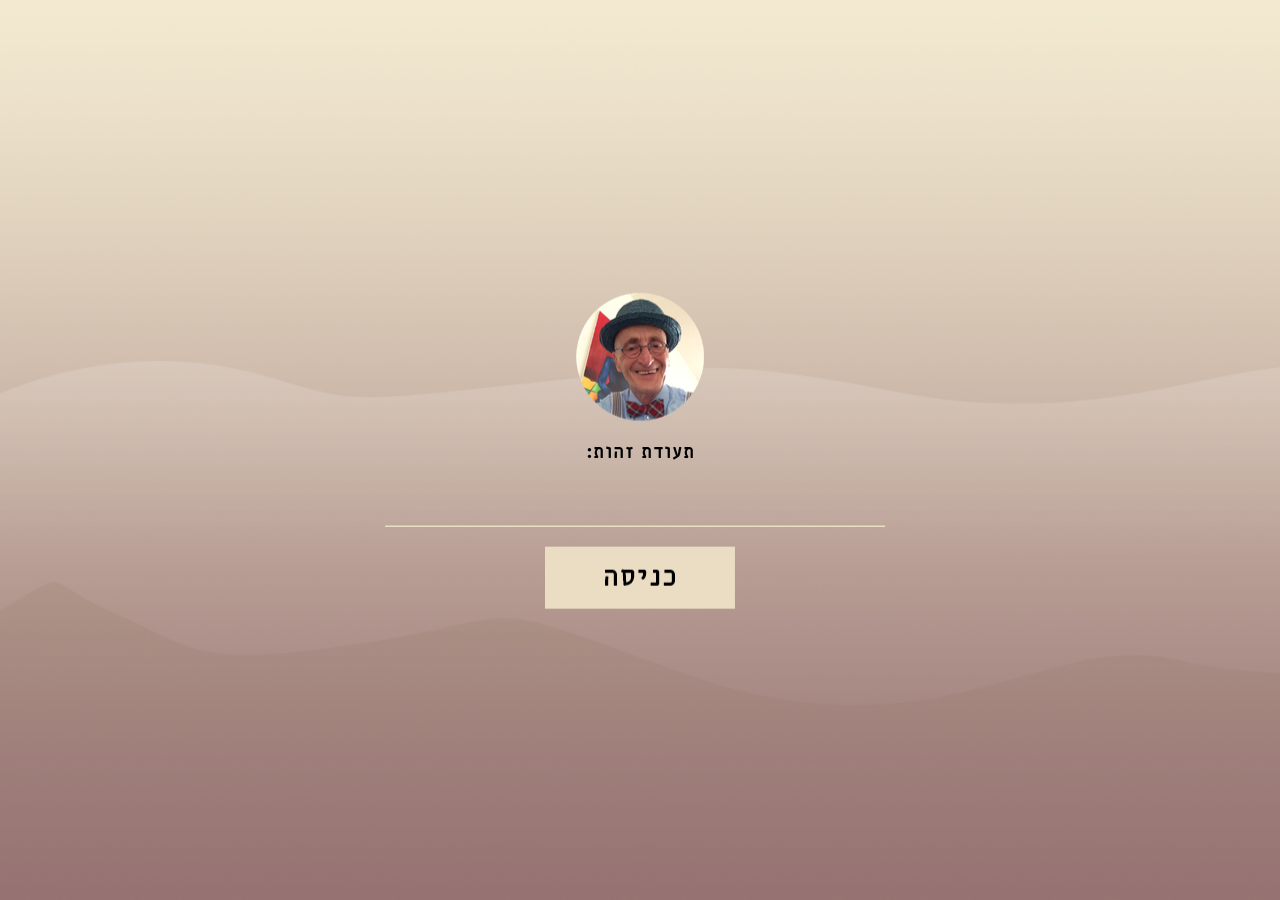
<file: files/finalProject/index.html>
<HTML>
<HEAD>
    <meta charset="utf-8">
    <TITLE>IRemember</TITLE>
    <LINK rel="stylesheet" type="text/css" href='style.css'>
</HEAD>
<BODY>
    <SCRIPT src='main.js'></SCRIPT>
</BODY>
</HTML>
</file>
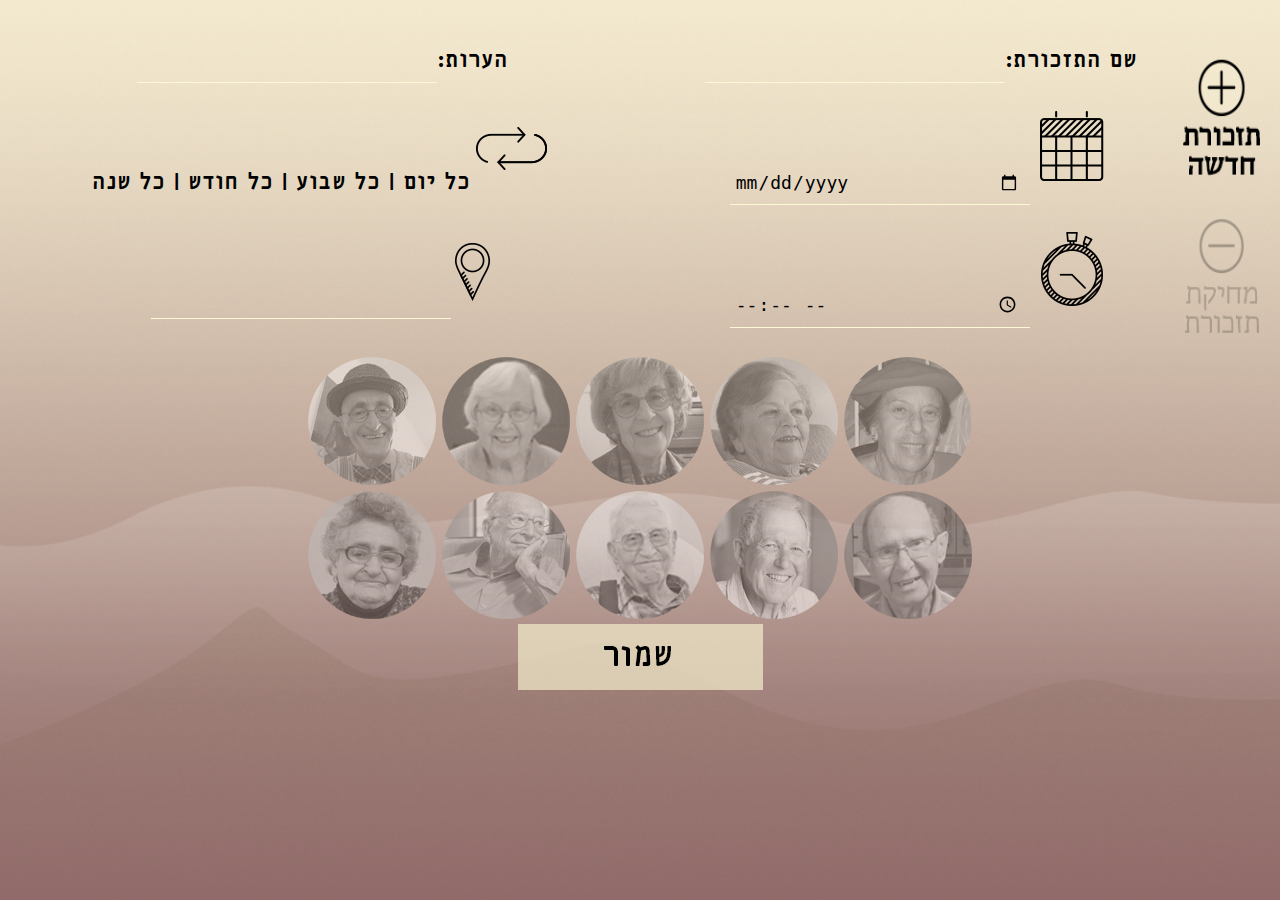
<file: files/finalProject/manager.html>
<HTML>
<HEAD>
    <TITLE>iRemember</TITLE>
    <meta charset="utf-8">
    <LINK rel="stylesheet" type="text/css" href='style_managers.css'></LINK>
</HEAD>
<BODY>
<SCRIPT src='managerPage.js'></SCRIPT>
</BODY>
</HTML>
</file>
<file: files/finalProject/style.css>
body {
    background: url("babkground.png") fixed no-repeat;
    background-size:100% 100%;
}

h1
{
    font-family: Impact, Charcoal, sans-serif;
    text-shadow: -5px 3px 3px white;
    text-align: center;
    font-size: 80pt;
    position: relative;
    bottom: -10px;
    
}

h3
{
    color: green;
}


#myBackground
{
  width: 100%;
  position: absolute;
  top: 0;
  left: 0;
}

#addEventScreenVertical{
    float:left;
    width: 10%;
    text-align: center;
    margin: 10px 0px 0px 30px;
}



#fullName
{
    font-size: 16px;
    color: white;
}

#studies
{
    color: white;
}

#myId
{
    color: white;
}

#favoritePage
{
    color: #DF7401;
}

#interestingTitle
{
    color: yellow;
    font-family: arial;
}

#interesting
{
    color: yellow;
    font-style: italic;
}


#login
{
    font-size: 16pt;
    width: 400px;
    height: 250px;
    border: 6px solid blue;
    text-align: center
}

button
{
    background: none;
    border: none;
}

@font-face {
    font-family: 'ArbelHagilda_Bold'; /*a name to be used later*/
    src: url('ArbelHagilda_Bold.otf'); /*URL to font*/
}


#divVertical
{
    float: left;
    width: 10%;
    text-align: center;
    margin: 10px 0px 0px 30px;
}


#div1
{
    font-family: 'ArbelHagilda_Bold';
    /*//text-shadow: -5px 3px 3px white;*/
    text-align: center;
    font-size: 30pt;
    /*position: relative;*/
    float: left;
    width: 80%;
    margin: 10px 0px 0px 0px;
    /*margin: auto;*/
    /*box-sizing: border-box;*/
    /*//bottom: -10px;*/
    /*alignment: center;*/
}

#addEventScreen
{
    font-family: 'ArbelHagilda_Bold';
    /*//text-shadow: -5px 3px 3px white;*/
    /*text-align: center;*/
    font-size: 20pt;
    /*position: relative;*/
    float: left;
    width: 80%;
    margin: 10px 0px 0px 0px;
}

#divClock{
    font-family: 'ArbelHagilda_Bold';
    /*//text-shadow: -5px 3px 3px white;*/
    text-align: center;
    font-size: 50pt;
    position: relative;
    /*//bottom: -10px;*/
}

#eventForm
{
    text-align: right;
    margin-right: 50px;
}

#calculator
{
    font-size: 20pt;
    width: 185px;
    height: 180px;
    border: 3px solid blue;
    position: relative;
}

input
{
    /*border: 1px solid blue;*/
    margin-right: 10px;
    width: 50%;
    background: none;
    border: none;
    direction: rtl;

}

tr{
    text-align: center;
    font-size: 20pt;
    background-color: #EAE1CD;

}

table
{
    text-align: center;
    margin: auto;
    width: 1000px;
    height: 500px;
    /*background-color: #EAE1CD;*/
    border-spacing: 5px;
    /*border-collapse: separate;*/
}

#buCalc
{
    color: white;
    width: 30px;
    height: 30px;
    text-align: center;
    background: black;
    font-weight: bold;
    font-size: 15pt;
}



.select_menu {
    width: 100px;
    height: 28px;
    background-color: buttonface;
    border: 1px solid red;
    border-radius: 10px;
    color: red;
}

.text_menu {
    width: 400px;
    height: 28px;
    background-color: buttonface;
    border: 1px solid red;
    border-radius: 10px;
    color: blue;
}




* { box-sizing:border-box; }

/* basic stylings ------------------------------------------ */
/*body                 { background:url(http://scotch.io/wp-content/uploads/2014/07/61.jpg); }*/
/*!*.container      {*!*/
    /*!*font-family:'Roboto';*!*/
    /*!*width:600px;*!*/
    /*!*margin:30px auto 0;*!*/
    /*!*display:block;*!*/
    /*!*background:#FFF;*!*/
    /*!*padding:10px 50px 50px;*!*/
/*!*}*!*/
/*h2       {*/
    /*text-align:center;*/
    /*margin-bottom:50px;*/
/*}*/
/*h2 small {*/
    /*font-weight:normal;*/
    /*color:#888;*/
    /*display:block;*/
/*}*/
/*.footer     { text-align:center; }*/
/*.footer a  { color:#53B2C8; }*/

/* form starting stylings ------------------------------- */
.group            {
    position:relative;
    margin-bottom:0px;
}
input               {
    font-size:18px;
    padding:10px 10px 10px 5px;
    /*display:block;*/
    width:500px;
    border:none;
    border-bottom:1px solid #FDF9D5;
    opacity: 70;
}
/*input:focus         { outline:none; }*/

/* LABEL ======================================= */
label                {
    color:#999;
    font-size:18px;
    font-weight:normal;
    position:absolute;
    pointer-events:none;
    left:5px;
    top:10px;
    transition:0.2s ease all;
    -moz-transition:0.2s ease all;
    -webkit-transition:0.2s ease all;
}

/* active state */
input:focus ~ label, input:valid ~ label        {
    top:-20px;
    font-size:14px;
    color:#5264AE;
}

/*!* BOTTOM BARS ================================= *!*/
/*.bar    { position:relative; display:block; width:300px; }*/
/*.bar:before, .bar:after     {*/
    /*content:'';*/
    /*height:2px;*/
    /*width:0;*/
    /*bottom:1px;*/
    /*position:absolute;*/
    /*background:#5264AE;*/
    /*transition:0.2s ease all;*/
    /*-moz-transition:0.2s ease all;*/
    /*-webkit-transition:0.2s ease all;*/
/*}*/

/*.bar:before {*/
    /*left:50%;*/
/*}*/
/*.bar:after {*/
    /*right:50%;*/
/*}*/

/* active state */
input:focus ~ .bar:before, input:focus ~ .bar:after {
    width:50%;
}

#saveEvent
{
    margin-right: 200px;
    /*box-sizing: border-box;*/
    /*width: 300px;*/
    /*height: 0px;*/
}

#saveImg
{
    /*width: 300px;*/
    /*height: 100px;*/
}


/* The Modal (background) */
.modal {
    /*display: none; !* Hidden by default *!*/
    position: fixed; /* Stay in place */
    z-index: 1; /* Sit on top */
    padding-top: 100px; /* Location of the box */
    left: 0;
    top: 0;
    width: 100%; /* Full width */
    height: 100%; /* Full height */
    overflow: auto; /* Enable scroll if needed */
    /*background-color: rgb(0,0,0); !* Fallback color *!*/
    /*background-color: rgba(0,0,0,0.4); !* Black w/ opacity *!*/
}
/* Modal Content */
.modal-content {
    position: absolute;
    background-size: contain;
    background-clip: content-box;
    top: 0;
    left: 0;
    right: 0;
    bottom: 0;
    margin: auto;
    padding: 20px;
    border: 1px solid #888;
}
/* The Close Button */
.close {
    color: #aaaaaa;
    position: fixed;
    top: 3%;
    right: 3%;
    font-size: 28px;
    font-weight: bold;
}
.close:hover,
.close:focus {
    color: #000;
    text-decoration: none;
    cursor: pointer;
}
video {
    position: fixed;
    top: 50%;
    left: 50%;
    min-width: 100%;
    min-height: 100%;
    width: auto;
    height: auto;
    z-index: -100;
    transform: translateX(-50%) translateY(-50%);
    background-size: cover;
    transition: 1s opacity;
}

#divPopupButton
{
    margin-left: 50px;
    margin-top: -90px;;
    font-size: 25px;
    opacity: 0;
}

#daysWeekMonthPic
{
    height: 150px;
}

#divClock2 {
    font-family: 'ArbelHagilda_Bold';
    text-align: left;
    font-size: 40pt;
    position: relative;
}

#gifDiv
{
    text-align: center;
    position: fixed;
    top: 50%;
    left: 50%;
    -webkit-transform: translate(-50%, -50%);
    transform: translate(-50%, -50%);
}




#loginDiv
{
    font-family: 'ArbelHagilda_Bold';
    text-align: center;
    font-size: 16pt;
    /*position: relative;*/
    position: fixed;
    top: 50%;
    left: 50%;
    -webkit-transform: translate(-50%, -50%);
    transform: translate(-50%, -50%);
}​
</file>
<file: files/finalProject/style_managers.css>
.choicesTable {
    position: absolute;
    top: 40%;
    text-align: center;
    margin: auto;
    width: 100%;
}


body {
    background: url("background_group.png") fixed no-repeat;
    background-size:100% 100%;
    font-family: 'ArbelHagilda_Bold';
    font-size: 25px;
    text-align: center;
    background-size:100% 100%;
}

@font-face {
    font-family: 'ArbelHagilda_Bold'; /*a name to be used later*/
    src: url('ArbelHagilda_Bold.otf'); /*URL to font*/
}

.createGroupEventDiv
{
    text-align: center;
    font-size: 30pt;
    /*position: relative;*/
    /*float: left;*/
    width: 80%;
    margin: 10px 0px 0px 0px;
    vertical-align: middle;
}

#rightDiv {
    float:left;
    width: 45%;
    text-align: center;
    margin: 10px 0px 0px 30px;
}

#leftDiv {
    float:left;
    width: 45%;
    text-align: center;
    margin: 10px 0px 0px 30px;
}

.oldDiv {
    clear:both;
    width: 100%;
    align-content: center;
    vertical-align: middle;
}



input {
    font-size:18px;
    padding:10px 10px 10px 5px;
    /*display:block;*/
    width:300px;
    border:none;
    border-bottom:1px solid #FDF9D5;
    opacity: 70;
    background: none;
}


.managerEventFormRight {
    width: 50%;
    text-align: right;
    margin-right: 50px;
}

.managerEventFormLeft {
    width: auto;
    text-align: left;
    margin-right: 50px;
}


#addEventScreen
{
    font-family: 'ArbelHagilda_Bold';
    /*//text-shadow: -5px 3px 3px white;*/
    /*text-align: center;*/
    font-size: 20pt;
    /*position: relative;*/
    float: left;
    width: 80%;
    margin: 10px 0px 0px 0px;
}

.saba {
    align-center: center;
}

button {
    background: none;
    border:none;
}
</file>
